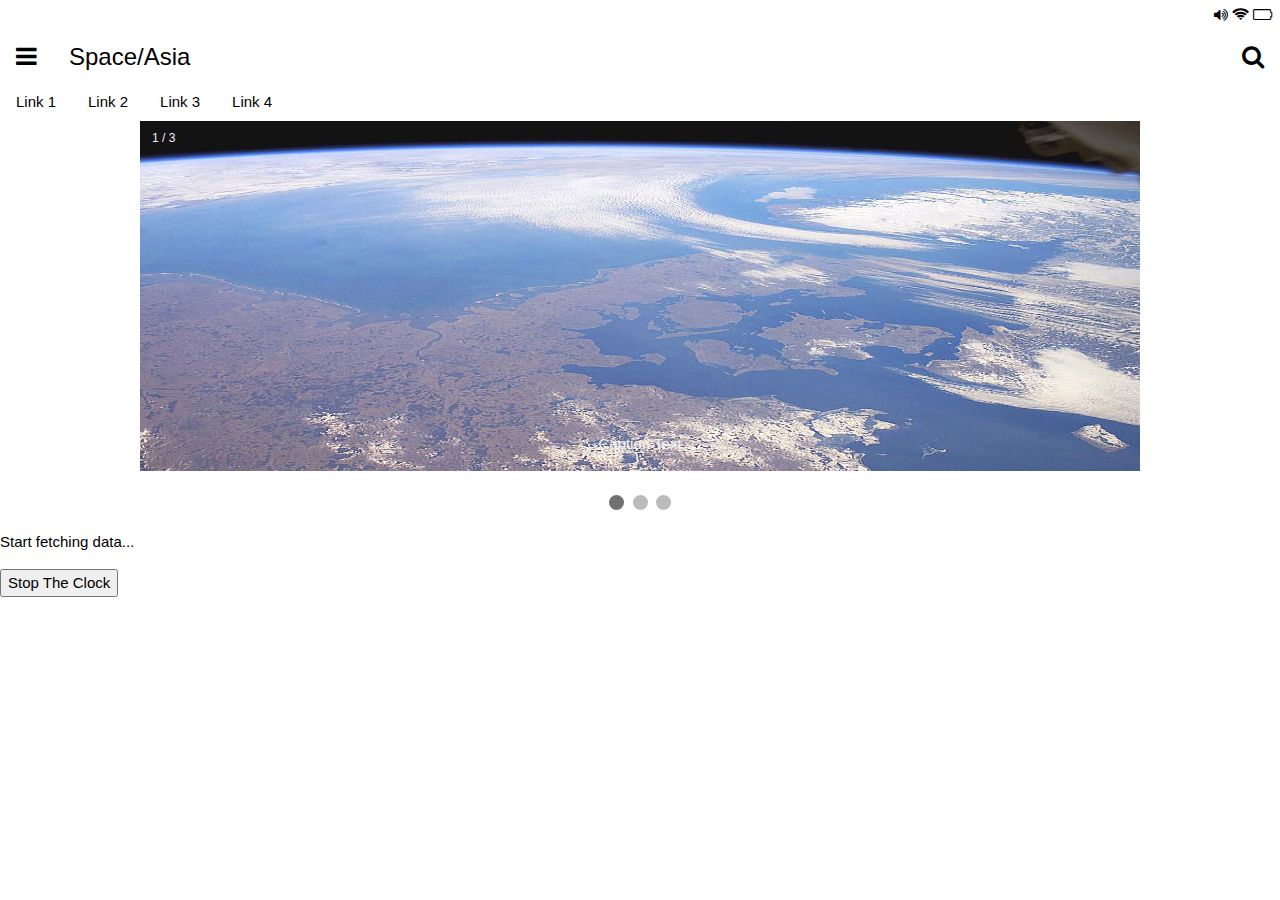
<file: info_app/index.html>
<!DOCTYPE html>
<html>
<title>W3.CSS</title>
<meta name="viewport" content="width=device-width, initial-scale=1">
<link rel="stylesheet" href="https://www.w3schools.com/w3css/4/w3.css">
<link rel="stylesheet" href="https://www.w3schools.com/lib/w3-theme-red.css">
<link rel="stylesheet" href="https://cdnjs.cloudflare.com/ajax/libs/font-awesome/4.7.0/css/font-awesome.min.css">
<link rel="stylesheet" href="style.css" />
<body>

<div class="w3-container w3-padding-small w3-theme-d3">
  <div class="w3-right">
    <i class="fa fa-volume-up"></i>
    <i class="fa fa-wifi"></i>
    <i id="div1" class="fa"></i>
    <div id="time" style="display:inline;"></div>
  </div>
</div>

<div class="w3-bar w3-theme w3-xlarge">
  <a class="w3-bar-item w3-button" href="#"><i class="fa fa-bars"></i></a>
  <span class="w3-bar-item">Space/Asia</span>
  <a class="w3-bar-item w3-button w3-right" href="#"><i class="fa fa-search"></i></a>
</div>

<div class="w3-bar w3-theme">
  <a href="javascript:void(0)" class="w3-bar-item w3-button w3-hover-white">Link 1</a>
  <a href="javascript:void(0)" class="w3-bar-item w3-button w3-hover-white">Link 2</a>
  <a href="javascript:void(0)" class="w3-bar-item w3-button w3-hover-white">Link 3</a>
  <a href="javascript:void(0)" class="w3-bar-item w3-button w3-hover-white">Link 4</a>
</div>




<div class="slideshow-container">

    <div class="mySlides fade">
      <div class="numbertext">1 / 3</div>
      <img src="s1.jpg" style="width:100%">
      <div class="text">Caption Text</div>
    </div>
    
    <div class="mySlides fade">
      <div class="numbertext">2 / 3</div>
      <img src="s2.jpg" style="width:100%">
      <div class="text">Caption Two</div>
    </div>
    
    <div class="mySlides fade">
      <div class="numbertext">3 / 3</div>
      <img src="s3.jpg" style="width:100%">
      <div class="text">Caption Three</div>
    </div>
    
    </div>
    <br>
    
    <div style="text-align:center">
      <span class="dot"></span> 
      <span class="dot"></span> 
      <span class="dot"></span> 
    </div>
    

<p id="mypromiseOutput"></p>

<div id="myTimeDiv"></div>


<button id="stop">Stop The Clock</button>



<script src="main.js"></script>
</body>
</html>
</file>
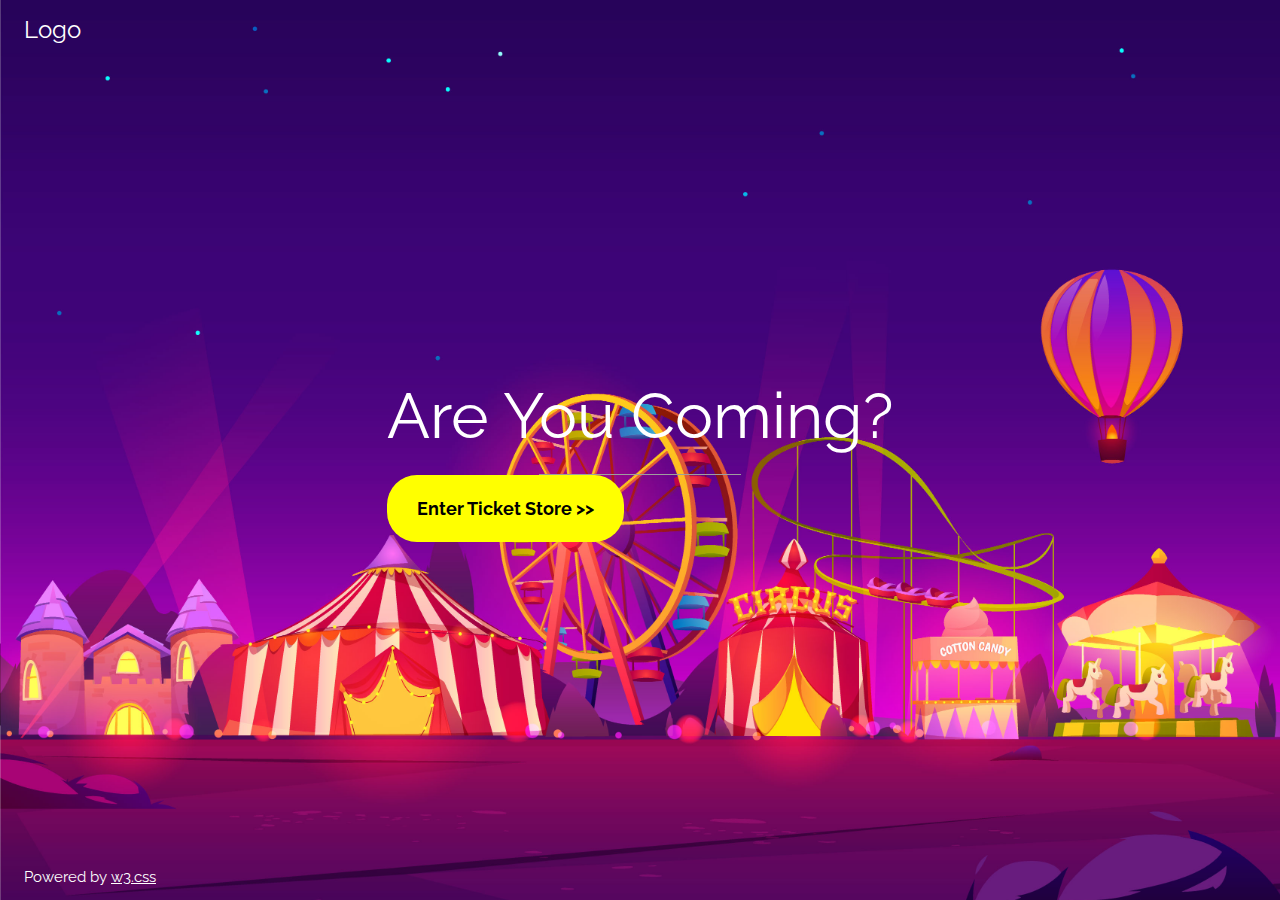
<file: midterm/index.html>
<!DOCTYPE html>
<html>
<head>
<title>W3.CSS Template</title>
<meta charset="UTF-8">
<meta name="viewport" content="width=device-width, initial-scale=1">
<link rel="stylesheet" href="https://www.w3schools.com/w3css/4/w3.css">
<link rel="stylesheet" href="https://fonts.googleapis.com/css?family=Raleway">
<style>
body,h1 {font-family: "Raleway", sans-serif}
body, html {height: 100%}
.bgimg {
  background-image: url('images/1142.jpg');
  min-height: 100%;
  background-position: center;
  background-size: cover;
}
button{
	background:yellow;
	padding: 20px 30px;
	font-weight:bold;
	border:0;
	border-radius:30px;
	cursor:pointer;
}
</style>
</head>
<body>

<div class="bgimg w3-display-container w3-animate-opacity w3-text-white">
  <div class="w3-display-topleft w3-padding-large w3-xlarge">
    Logo
  </div>
  <div class="w3-display-middle">
    <h1 class="w3-jumbo w3-animate-top">Are You Coming?</h1>
    <hr class="w3-border-grey" style="margin:auto;width:40%">
    <a href="Fairgrounds.html"><button class="w3-large w3-center">Enter Ticket Store >></button></a>
  </div>
  <div class="w3-display-bottomleft w3-padding-large">
    Powered by <a href="https://www.w3schools.com/w3css/default.asp" target="_blank">w3.css</a>
  </div>
</div>

</body>
</html>
</file>
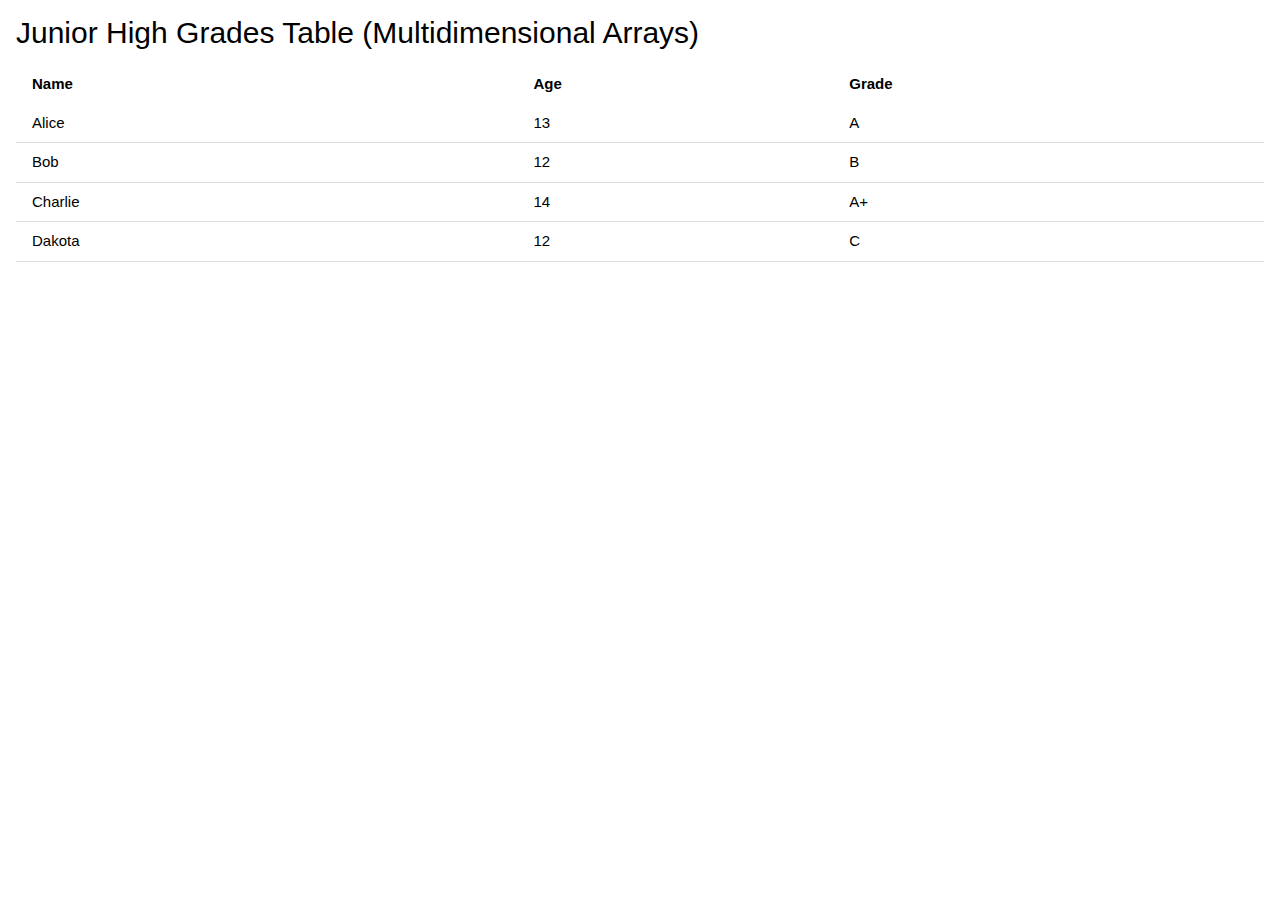
<file: week2dfc_grades/index.html>
<!DOCTYPE html>
<html lang="en">
<head>
    <meta charset="UTF-8">
    <meta name="viewport" content="width=device-width, initial-scale=1.0">
    <title>Junior High Grades Table</title>
    <link rel="stylesheet" href="https://www.w3schools.com/w3css/4/w3.css">
</head>
<body>

    <div class="w3-container">

        <h2>Junior High Grades Table (Multidimensional Arrays)</h2>

        <table class="w3-table w3-bordered">
  
                <thead id="headerRow"></thead>
                <tbody id="tablebody"></tbody>
    

        </table>

    </div>
    

    <script src="grades.js"></script>
</body>
</html>
</file>
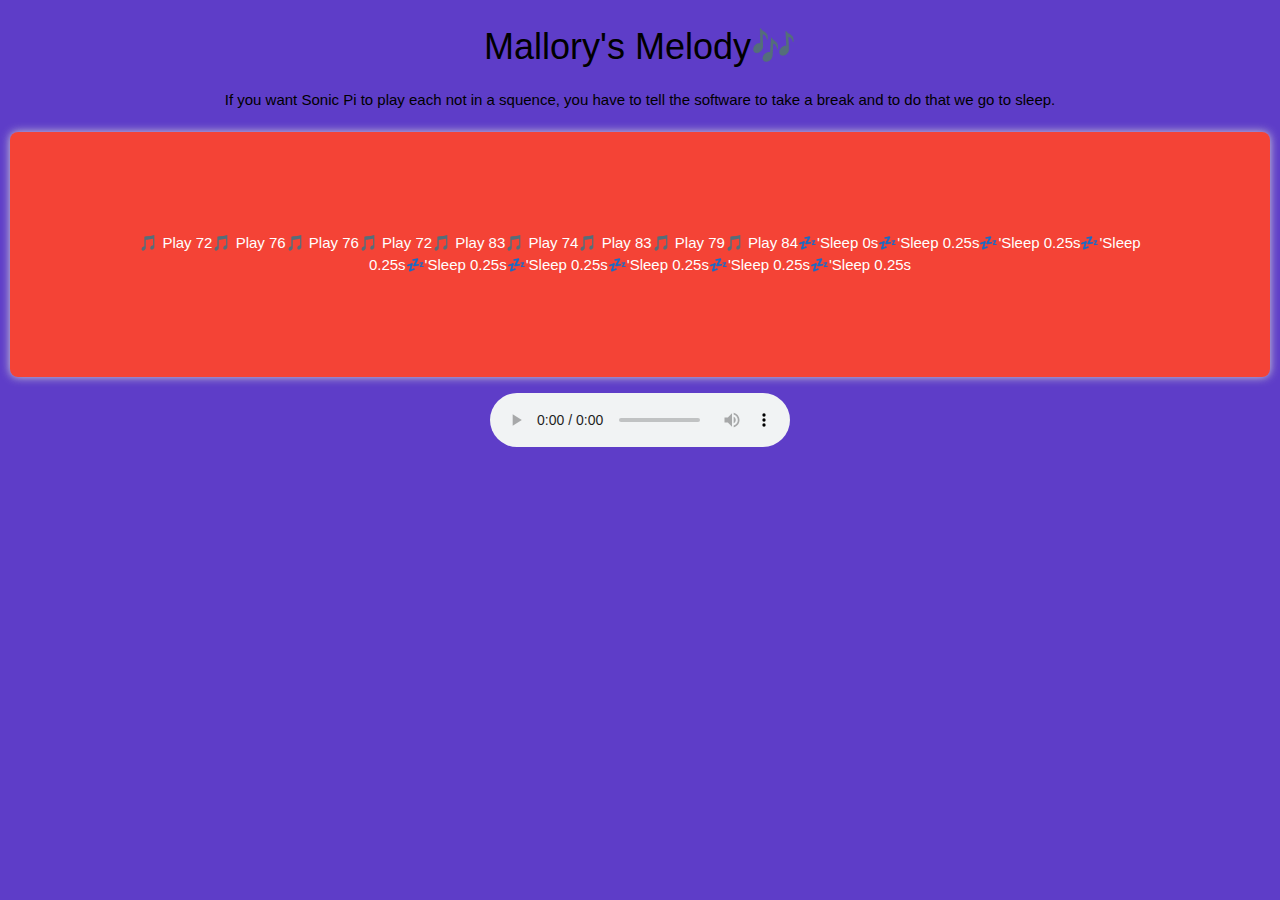
<file: Week2dfc_music/index.html>
<!DOCTYPE html>
<html lang="en">
<head>
    <meta charset="UTF-8">
    <meta name="viewport" content="width=device-width, initial-scale=1.0">
    <title>Document</title>
    <link rel="stylesheet" href="style.css">
    <link rel="stylesheet" href="https://www.w3schools.com/w3css/4/w3.css">
</head>
<body>
    
    <h1>Mallory's Melody🎶</h1>
    <p>If you want Sonic Pi to play each not in a squence, 
        you have to tell the software to take a break 
        and to do that we go to sleep.</p>

<div id="melodyOutput" class="w3-container w3-red  w3-round-large">
</div>


    <audio controls class="w3-margin-top">
        <source src="" type="audio/mp3">Your browser dosen't support music.
    </audio>

    <script src="script.js"></script>
</body>
</html>
</file>
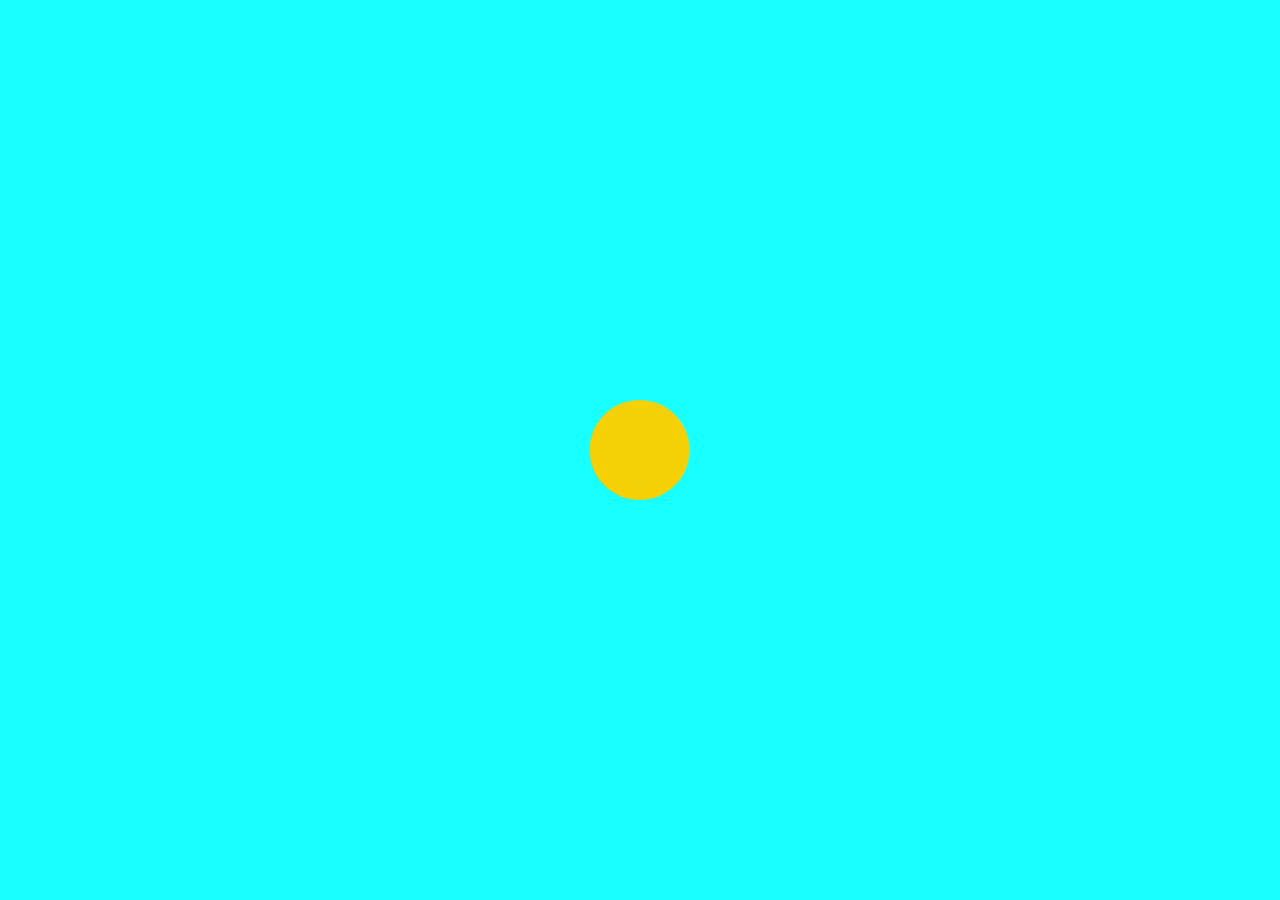
<file: week2dfc_sun/index.html>
<!DOCTYPE html>
<html lang="en">
<head>
    <meta charset="UTF-8">
    <meta name="viewport" content="width=device-width, initial-scale=1.0">
    <title>Sun Activity</title>
    <link rel="stylesheet" href="sun_style.css" />
</head>
<body>
    
<div class="sun"></div>


</body>
</html>
</file>
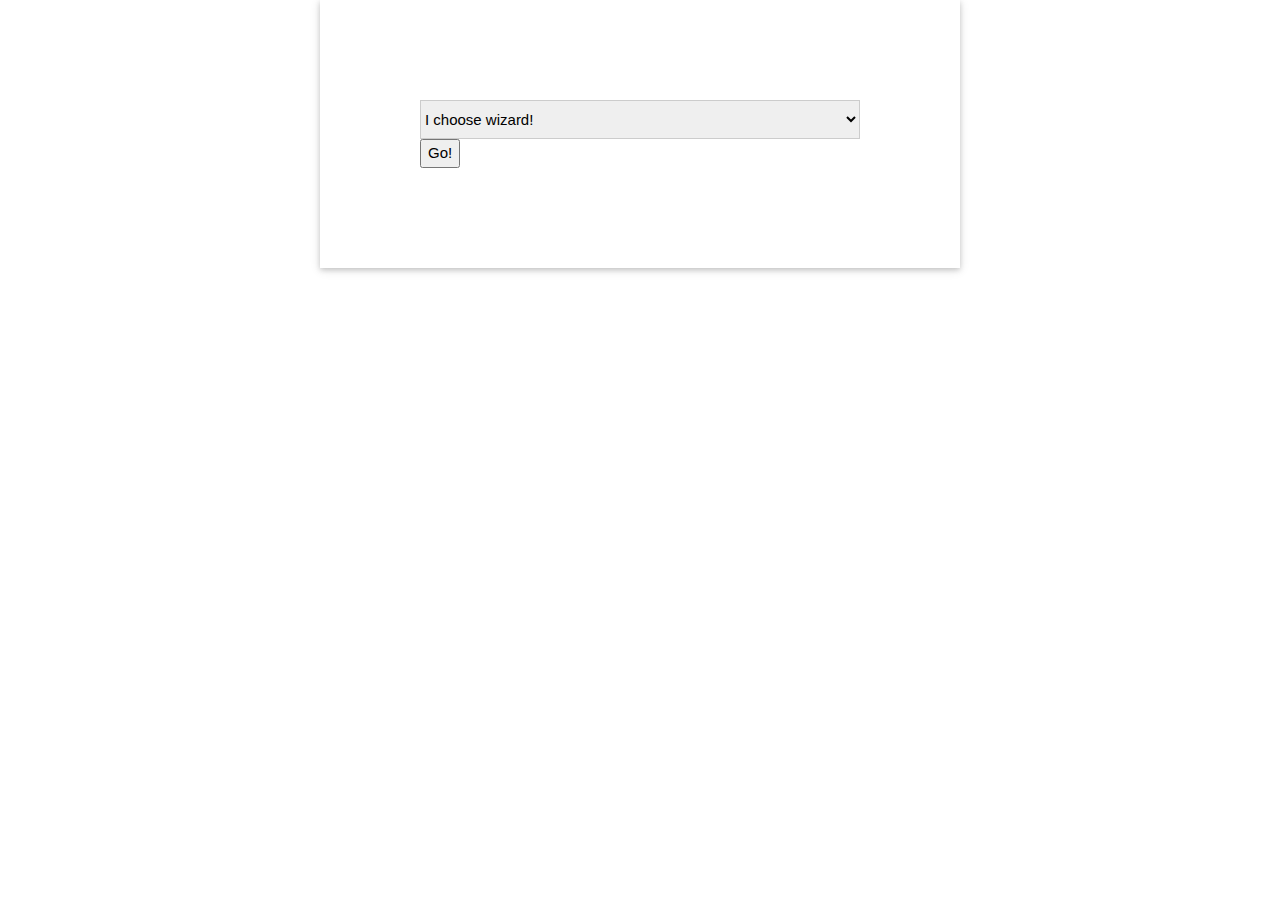
<file: week2dfc/switch.html>
<!DOCTYPE html>
<html lang="en" data-bs-theme="dark">
<head>
    <meta charset="UTF-8">
    <meta name="viewport" content="width=device-width, initial-scale=1.0">
    <title>Document</title>
    <link rel="stylesheet" href="style.css" /><link rel="stylesheet" href="https://cdn.jsdelivr.net/npm/bootstrap@5.3.2/dist/css/bootstrap.min.css" integrity="sha384-T3c6CoIi6uLrA9TneNEoa7RxnatzjcDSCmG1MXxSR1GAsXEV/Dwwykc2MPK8M2HN" crossorigin="anonymous">
    <link rel="stylesheet" href="https://www.w3schools.com/w3css/4/w3.css">
</head>
<body>

    <div class="w3-card">

<!--Creature Option Selector
User chooses a creature to invite to the party -->
<select id="creatureSelector"class="w3-select w3-border">
   <option value="Wizard">I choose wizard!</option>
   <option value="Fairy">I choose fairy!</option>
   <option value="Dragon">I choose dragon!</option>
   <option value="Unicorn">I choose unicorn!</option>
</select>
<!--The go button calls in a function that runs a switch statement to output the option value info-->
<button class="btn btn-danger" onclick="selectingACreature()">Go!</button>

<!--output goes here-->
<div class="alert alert-info" id="root"></div>

</div>

<script src="main.js"></script>   
</body>
</html>
</file>
<file: info_app/style.css>
* {box-sizing: border-box;}
body {font-family: Verdana, sans-serif;}
.mySlides {display: none;}
img {vertical-align: middle;}

/* Slideshow container */
.slideshow-container {
  max-width: 1000px;
  position: relative;
  margin: auto;
  object-fit: cover;
}

/* Slideshow */
.slideshow-container img{
  height:350px;
}

/* Caption text */
.text {
  color: #f2f2f2;
  font-size: 15px;
  padding: 8px 12px;
  position: absolute;
  bottom: 8px;
  width: 100%;
  text-align: center;
}

/* Number text (1/3 etc) */
.numbertext {
  color: #f2f2f2;
  font-size: 12px;
  padding: 8px 12px;
  position: absolute;
  top: 0;
}

/* The dots/bullets/indicators */
.dot {
  height: 15px;
  width: 15px;
  margin: 0 2px;
  background-color: #bbb;
  border-radius: 50%;
  display: inline-block;
  transition: background-color 0.6s ease;
}

.active {
  background-color: #717171;
}

/* Fading animation */
.fade {
  animation-name: fade;
  animation-duration: 1.5s;
}

@keyframes fade {
  from {opacity: .4} 
  to {opacity: 1}
}

/* On smaller screens, decrease text size */
@media only screen and (max-width: 300px) {
  .text {font-size: 11px}
}
</file>
<file: Week2dfc_music/style.css>
body{
    background: #5e3dc8;
    text-align:center;
    padding: 10px;
}

#melodyOutput{
    margin-top:20px;
    padding:100px;
    border: radius 8px;
    box-shadow: 0 0 10px lightgrey
}
</file>
<file: week2dfc_sun/sun_style.css>
body{
    background-color: rgb(24, 255, 255);
    margin:0;
    padding:0;

    display: flex;
    align-items: center;
    justify-content: center;

    height:100vh;
}

.sun{
   width:100px;
   height:100px;

   background-color: rgb(244, 208, 5); /* Yellow sun traditional colour code */

   border-radius: 50%; 

   position:relative;
   animation: BouncingSun 15s infinite;

}



@keyframes sunSettingColourChange {
    0% {
        background-color: antiquewhite;
    }

  25%{
     background-color: bisque;

  }
  50%{
    background-color: gold;
  }
  100%{
    background-color: goldenrod;
  }

  to{
    transform: rotate(360eg)
}

}

@keyframes BouncingSun {
    0% {
        background-color: antiquewhite;
    }

  25%{
     background-color: bisque;

  }
  50%{
    background-color: gold;
  }
  100%{
    background-color: goldenrod;
  }
    to {
        scale: 2;
    }

    0%, 20%, 50%, 80%, 100% {
    transform: translateY(0);
    }

    25% {
        transform: translateY(-40px);
    }
    
}
</file>
<file: week2dfc/style.css>
#root {
    color:red
}

.w3-card{
    width:50%; 
    margin:auto;
    padding:100px;
}
</file>
